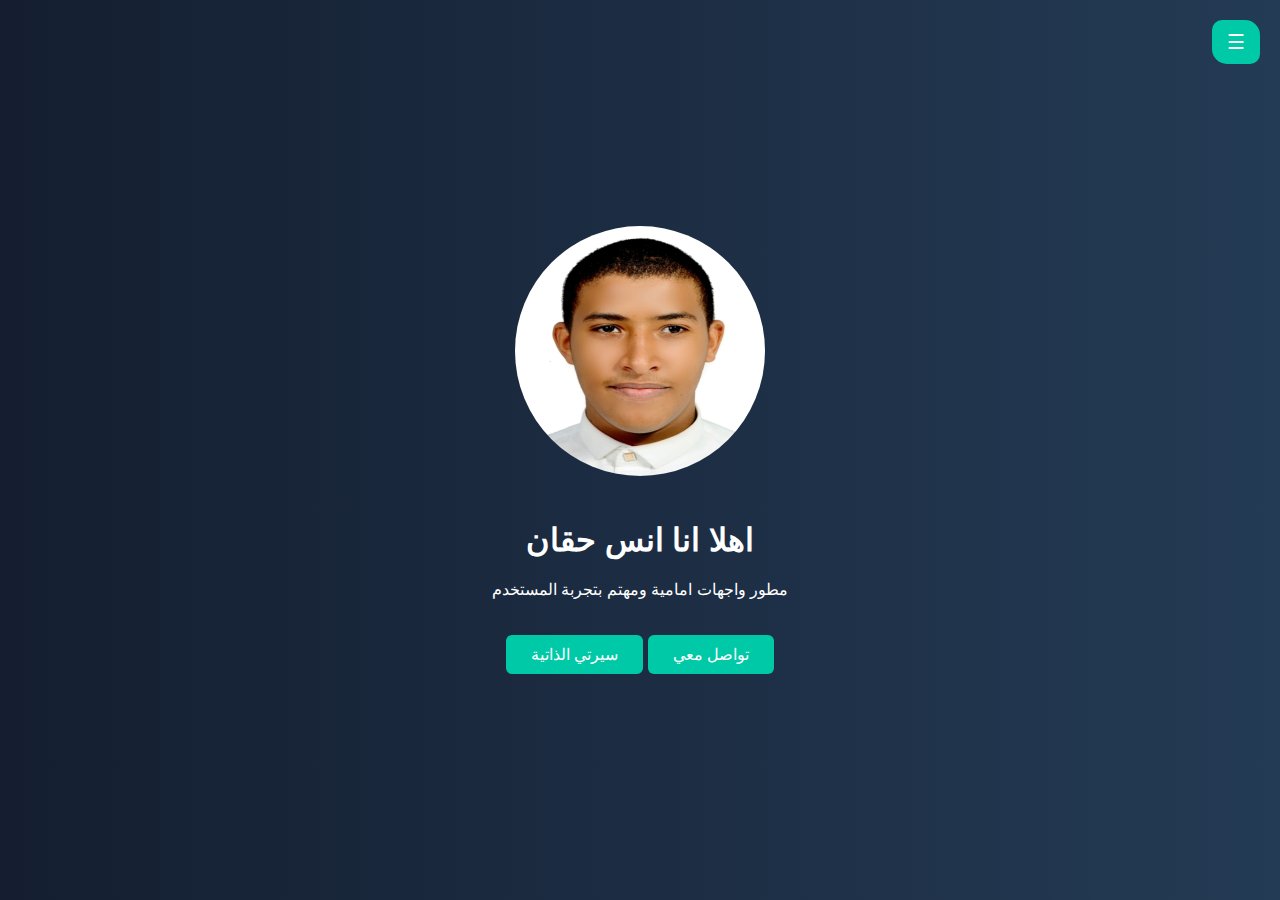
<file: PlatformAnas/index.html>
<!DOCTYPE html>
    <html lang="ar">
<head>
        <meta charset="UTF-8">
        <meta name="viewport" content="width=device-width, initial-scale=1.0">
            <!-- <meta name="description" content="practicing html"> -->
                    <link rel="stylesheet" href="myself.css">
                  <!-- <meta http-equiv="refresh" content="3">   -->
            <title>Anas Platform</title>

<script>
   

</script>

<style>
    
    
</style>
</head>
<body>
            

    <div class="container">
                            <!-- الشريط الجانبي -->

        <nav class="sidebar" id="sidebar">
                                <!-- زر فتح القائمة -->
                <button class="toggle-sidebar" id="togglebtn">☰</button>
            <h2>القائمة</h2>
                <ul>
                    <li><a href="certificates.html">شهاداتي</a></li>
                    <hr>
                    <li><a href="myprojects.html">اعمالي</a></li>
                    <hr>
                    <li><a href="digital.html">تواجدي الرقمي</a></li>
                    <hr>
                </ul>
        </nav>
                                <!-- المحتوى -->

        <main class="main content">
            <section class="hero">
                <div class="hero-content">

                    <img src="projects/personal.jpg" alt="photo" class="profile-img">
                    <h1>اهلا انا انس حقان</h1>
                    <p>مطور واجهات امامية ومهتم بتجربة المستخدم</p>
                    <a href="#" class="btn" id="contactbtn">تواصل معي</a>
                    <a href="#" class="btn" id="cvbtn" >سيرتي الذاتية</a>

                </div>
             </section>
        </main>
    </div>
                            <!-- مربع التواصل -->

        <div class="modal" id="contactmodal">
            <div class="modal-content">
                <span class="close-btn" id="closemodal">&times;</span>
                <h2>تواصل معي</h2>
                <p><a href="mailto:anshaqqan@gmail.com"> 📧 EMAIL</a></p>
                <p><a href="tel:0510029841">📱 PHONE</a></p>
                <!-- <p> 🔗  </p> -->
                <!-- <p> 🐙 GITHUB</a></p> -->
            </div>
        </div>

                                <!-- مربع السيرة الذاتية  -->
                <div class="modal" id="cvmodal">
                    <div class="modal-content">
                        <span class="close-btn" id="closecvmodal">&times;</span>
                        <h2>سيرتي الذاتية</h2>
                        <p>اختر طريقتك لرؤية السيرة الذاتية</p>

                        <!-- زر تحميل الملف -->
                         <a href="projects/CV.pdf" class="btn" download style="color: blue;">تحميل السيرة الذاتية PDF</a>
                         <br><br><hr class="hr">
                         <a href="projects/CV.pdf" class="btn secondry-btn" target="_blank" style="color:rgb(0, 0, 255);">عرض السيرة في تبويب اّخر</a>
                    </div>
                </div>        





                                <!-- سكربت -->
    <script>
        

        const contactbtn = document.getElementById('contactbtn');
                 contactbtn.addEventListener('click', function (e) {
            e.preventDefault();
            modal.style.display = 'flex';
        });



        const modal = document.getElementById('contactmodal');
                 window.addEventListener('click', function (e) {
            if (e.target === modal) {
                modal.style.display = 'none';
            }
        });



         const closebtn = document.getElementById('closemodal');
                   closebtn.addEventListener('click', function () {
            modal.style.display = 'none';
        });



                    const togglebtn = document.getElementById('togglebtn'); 
                              togglebtn.addEventListener('click', () => {
            sidebar.classList.toggle('active');
        });


                    const sidebar = document.getElementById('sidebar'); 

        sidebar.addEventListener('mouseenter', () => {
            sidebar.classList.add('active');
        });

        sidebar.addEventListener('mouseleave', () => {
            if (!togglebtn.classList.contains('opened')) {
                sidebar.classList.remove('active');
            }
        });

        togglebtn.addEventListener('click', () => {
            togglebtn.classList.toggle('opened');
        });


            const cvbtn = document.getElementById('cvbtn');
            const cvmodal = document.getElementById('cvmodal');
                    cvbtn.addEventListener('click', function(e) {
                        e.preventDefault();
                        cvmodal.style.display = 'flex';
                    });
                
            const closecvmodal = document.getElementById('closecvmodal');
                            closecvmodal.addEventListener('click', function() {
                                cvmodal.style.display = 'none';
                            });

                        window.addEventListener('click', function(e) {
                            if(e.target === cvmodal) {
                                cvmodal.style.display = 'none';
                            }
                        });

    </script>    
 </body>          
 </html>
</file>
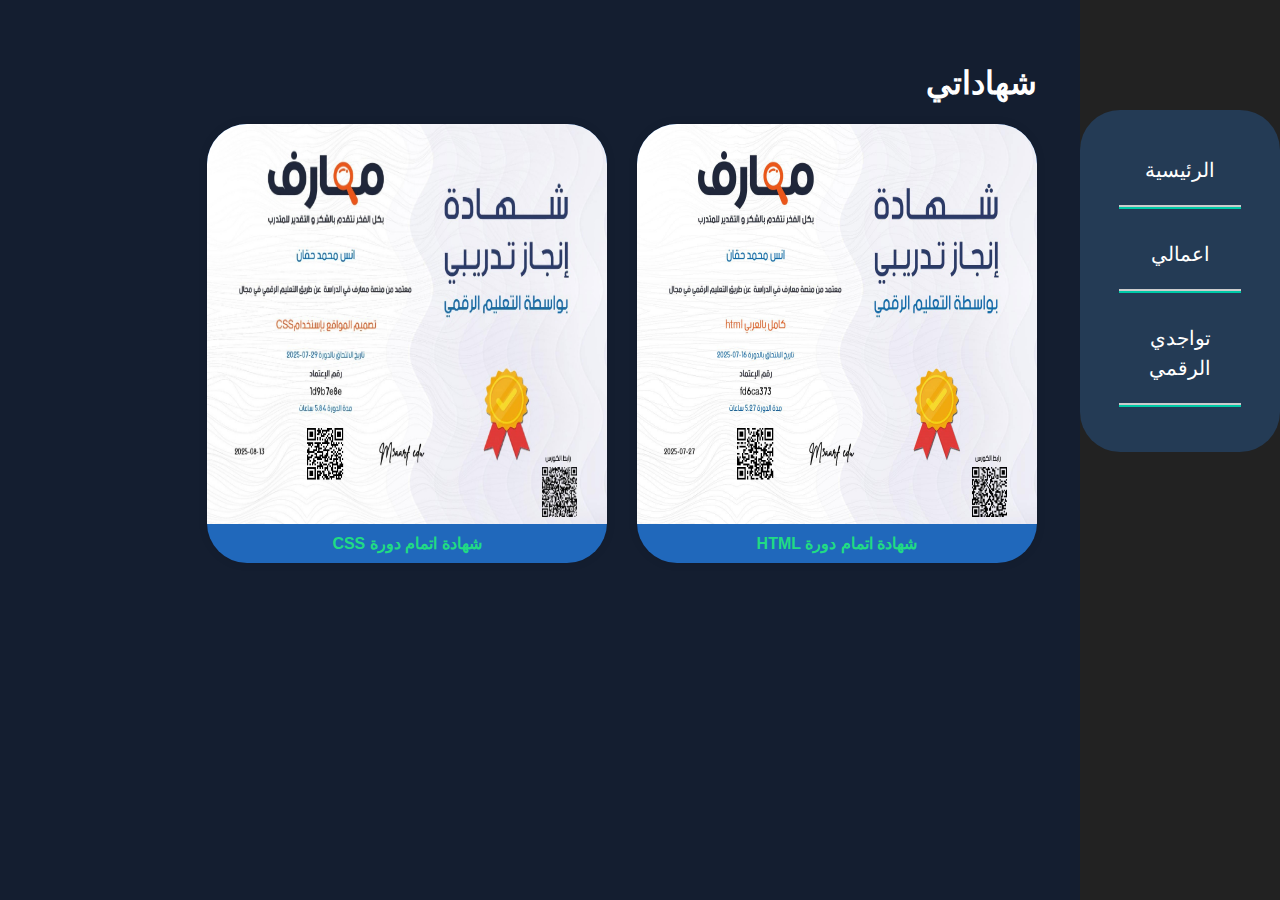
<file: PlatformAnas/certificates.html>
<!DOCTYPE html>
<html lang="en">
<head>
    <meta charset="UTF-8">
    <meta name="viewport" content="width=device-width, initial-scale=1.0">
    <title>شهاداتي</title>
    <link rel="stylesheet" href="certif.css">
</head>
<body>
    <div class="sidebar">
        <ul>
            <li><a href="index.html">الرئيسية</a></li>
            <hr>
            <li><a href="myprojects.html">اعمالي</a></li>
            <hr>
            <li><a href="digital.html">تواجدي الرقمي</a></li>
            <hr>
        </ul>
    </div>
                                <!-- المحتوى -->
    <div class="content">
        <h1>شهاداتي</h1>

        <div class="certificates-container">
            <div class="certificate-card">
                <a href="projects/abdhtm.pdf"  ><img src="projects/abdhtm.jpg" alt="شهادة دورة HTML"></a>
                <div class="caption">شهادة اتمام دورة HTML</div>
            </div>

            <div class="certificate-card">
                <a href="projects/elzerocss.pdf"><img src="projects/elzerocss.jpg" alt="2"></a>
                <div class="caption">شهادة اتمام دورة CSS</div>
            </div>


        </div>
    </div>
</body>
</html>
</file>
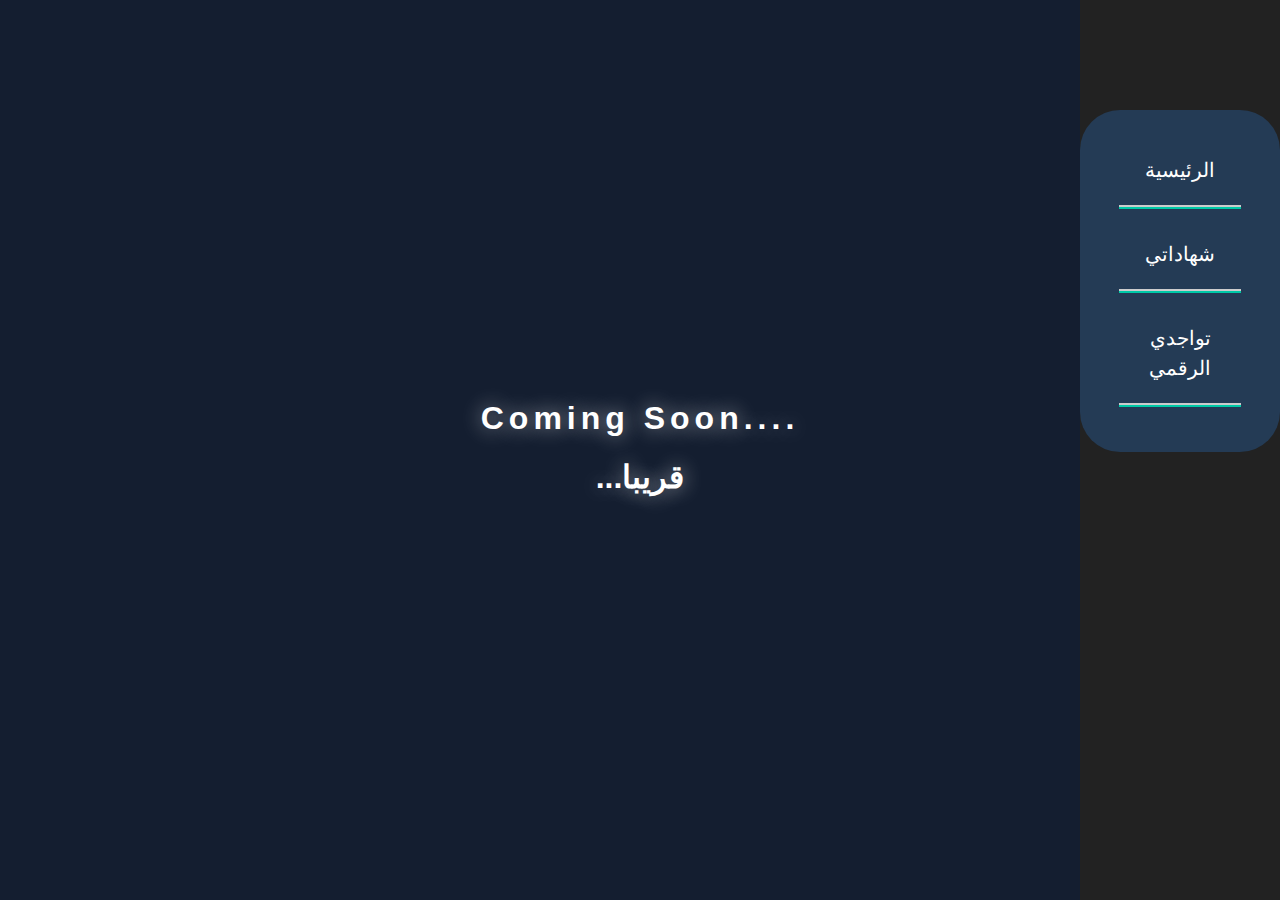
<file: PlatformAnas/myprojects.html>
<!DOCTYPE html>
<html lang="en">
<head>
    <meta charset="UTF-8">
    <meta name="viewport" content="width=device-width, initial-scale=1.0">
    <title>اعمالي</title>
    <link rel="stylesheet" href="certif.css">

        <style>
             .coming-soon {
                    font-size: 1rem;
                    
                        font-weight: bold;
      
                              letter-spacing: 5px;
      
                                    text-shadow: 0 0 20px rgba(255, 255, 255, 0.6);
      
                                          animation: pulse 2s infinite;
    }

 @keyframes pulse {
      0% {
            text-shadow: 0 0 10px rgba(255, 255, 255, 0.3);
        
                    transform: scale(1);
      }
      50% {
            text-shadow: 0 0 20px rgba(255, 255, 255, 0.8);
        
                    transform: scale(1.05);
      }
      100% {
            text-shadow: 0 0 10px rgba(255, 255, 255, 0.3);
        
                    transform: scale(1);
      }
    }
        </style>
</head>
<body>
     <div class="sidebar">
        <ul>
            <li><a href="index.html">الرئيسية</a></li>
            <hr>
            <li><a href="certificates.html">شهاداتي</a></li>
            <hr>
            <li><a href="digital.html">تواجدي الرقمي</a></li>
            <hr>
        </ul>
    </div>

    <div class="coming-soon">
        <h1 style="direction: ltr; text-align: center; margin-top: 400px;">Coming Soon....</h1>
        <h1 style="text-align: center;">قريبا...</h1>
    </div>
</body>
</html>
</file>
<file: PlatformAnas/myself.css>
body
{
margin: 0px;    

        font-family: Arial, sans-serif;

            direction: rtl;
}

.container {
    

    
}

.sidebar {
    width: 220px;
                top: 0px;
        background-color: #1c1c1c;
            text-align: center;
            padding-top: 85px;

                /* position:fixed; */

                    height: 100vh;

                        color: #fff;

                            position: fixed;

                                right: -220px;          /* مخفي برة الشاشة */

                                    transition: right 0.3s ease;

                                        z-index: 1000;
}

.sidebar:hover {
    right: 0px;
}

.toggle-sidebar {
    position: fixed;

        top: 20px;

            right: 20px;

                z-index: 1000px;

                    background-color: #00c9a7;

                        color: white;

                            border:none;

                                padding: 10px 15px;

                                    border-radius: 10px 15px;

                                        cursor: pointer;

                                            font-size: 20px;
}


.sidebar h2 {
    
    font-size: 20px;

            
        margin-bottom: 20px;
}

.sidebar ul {
    
    list-style:none;
    background:#243b55;
        
        padding: 80px;
        padding-top: 60px;
            padding-right: 60px;        
}

.sidebar ul li {
    margin: 15px -19px;
    font-size: 125%;
    
    
}
hr{
    background: #00c9a7;
    padding: 1px;
    width: 70px;
    direction: rtl;
}

.hr {
    width: 400px;
}
.sidebar ul li a {
    color: #ccc;

        text-decoration: none;

            transition: color 0.3s ease;
}

.sidebar ul li a:hover {
    color: #00c9a7;
    text-decoration: underline;
}

.sidebar.active {
    right: 0px;
}

.main-content {
    margin-right: px;
        
        flex: 1px;

            background: #f4f4f4;
}

.hero {
    height: 100vh;

        background: linear-gradient(to right, #141e30, #243b55);

            color: white;

                display:flex;

                    align-items: center;

                        justify-content: center;

                            text-align: center;
}

.hero-content {
    max-width: 600px;
    
}


.profile-img {
    width: 250px;

        height: 250px;

            border-radius: 50%;

                margin-bottom: 20px;
}

.btn {
    display: inline-block;

        margin-top: 20px;

            padding: 10px 25px;

                background: #00c9a7;

                    color: #fff;

                        text-decoration: none;

                            border-radius: 6px;

                                transition: background 0.3s ease;
}

.btn:hover {
    background: #00b294;
}

.modal {
    display: none;

        position: fixed;

            z-index: 999;

                right: 0px;

                    left: 0px;

                        top: 0px;

                            bottom: 0px;

                                background-color: rgba(0, 0, 0, 0.6);

                                    align-items: center;

                                        justify-content: center;
}

.modal-content {
    background:#03463b;
        color: #fff;
            
        padding: 50px 30px;

            border-radius: 8px;

                width: 90%;

                    max-width: 400px;

                        position: relative;

                            text-align: center;

                                font-size:medium;
}

.close-btn {
    position: absolute;
    
        top: 10px;

            left: 15px;

                font-size: 22px;

                    cursor: pointer;
                    
                        color: #65f705;
}

.modal-content a {
    color:#2c76ca;

        text-decoration: none;
}

.modal-content a:hover {
    text-decoration: underline;
}
</file>
<file: PlatformAnas/certif.css>
body {
    direction: rtl;

        margin: 3px;

            font-family: Arial, sans-serif;

                background-color: #141e30;
}




.sidebar {
    position: fixed;

        top: 0px;        

            right: 0px;

                width: 200px;

                    height: 100%;

                        background-color: #222;

                            padding-top: 90px;
                                
                                
}

h1 {
    color: #fff;
}

hr {
    background: #00c9a7;
    
        padding: 1px;
    
            width: 120px;
    
                direction: rtl;
    
                    margin-top: 5px; /* قلل المسافة من فوق */
  
                      margin-bottom: 15px; /* خله طبيعي من تحت */
  
                        border: none;
  
                          border-top: 2px solid #ccc; /* شكل الخط */  
}

.sidebar ul {
    list-style:none;
        font-size: 20px;
            line-height: 30px;
            background:#243b55;
            border-radius: 40px;
            text-align: center;
            
        padding: 30px;
                margin-bottom: 20px;
            margin: 5px px;

            padding-top: 30px;
            padding-bottom: 30px;
}

.sidebar ul li a {
    display: block;
            
        padding: 15px 20px;

            color: #fff;

                text-decoration: none;
                transition: color 0.3s ease;

                    
}

.sidebar ul li a:hover, .sidebar ul li a.active {
    color: #00c9a7;

        text-decoration: underline;    
}
a img:hover {
  opacity: 0.8;
  cursor: pointer;
}



.content {
    margin-right: 200px;

        padding: 40px;
}

.certificates-container {
    display: flex;

        /* grid-template-columns: repeat(auto-fit, minmax(220px, 1fr)); */

            gap: 30px;
}

.certificate-card {
    background: #2068bb;
        
        border-radius: 40px;

            overflow: hidden;

                box-shadow: 0px 0px 10px rgba(0, 0, 0, 0.1);

                    transition: transform 0.3s ease;
                    width: 400px;
}

.certificate-card:hover {
    transform: scale(1.03);
    
}

.certificate-card img {
    width: 400px;
    height: 400px;
    

        display:block;
}

.caption {
    padding: 10px;

        text-align: center;

            font-weight: bold;

                color: #21db84;

}
</file>
